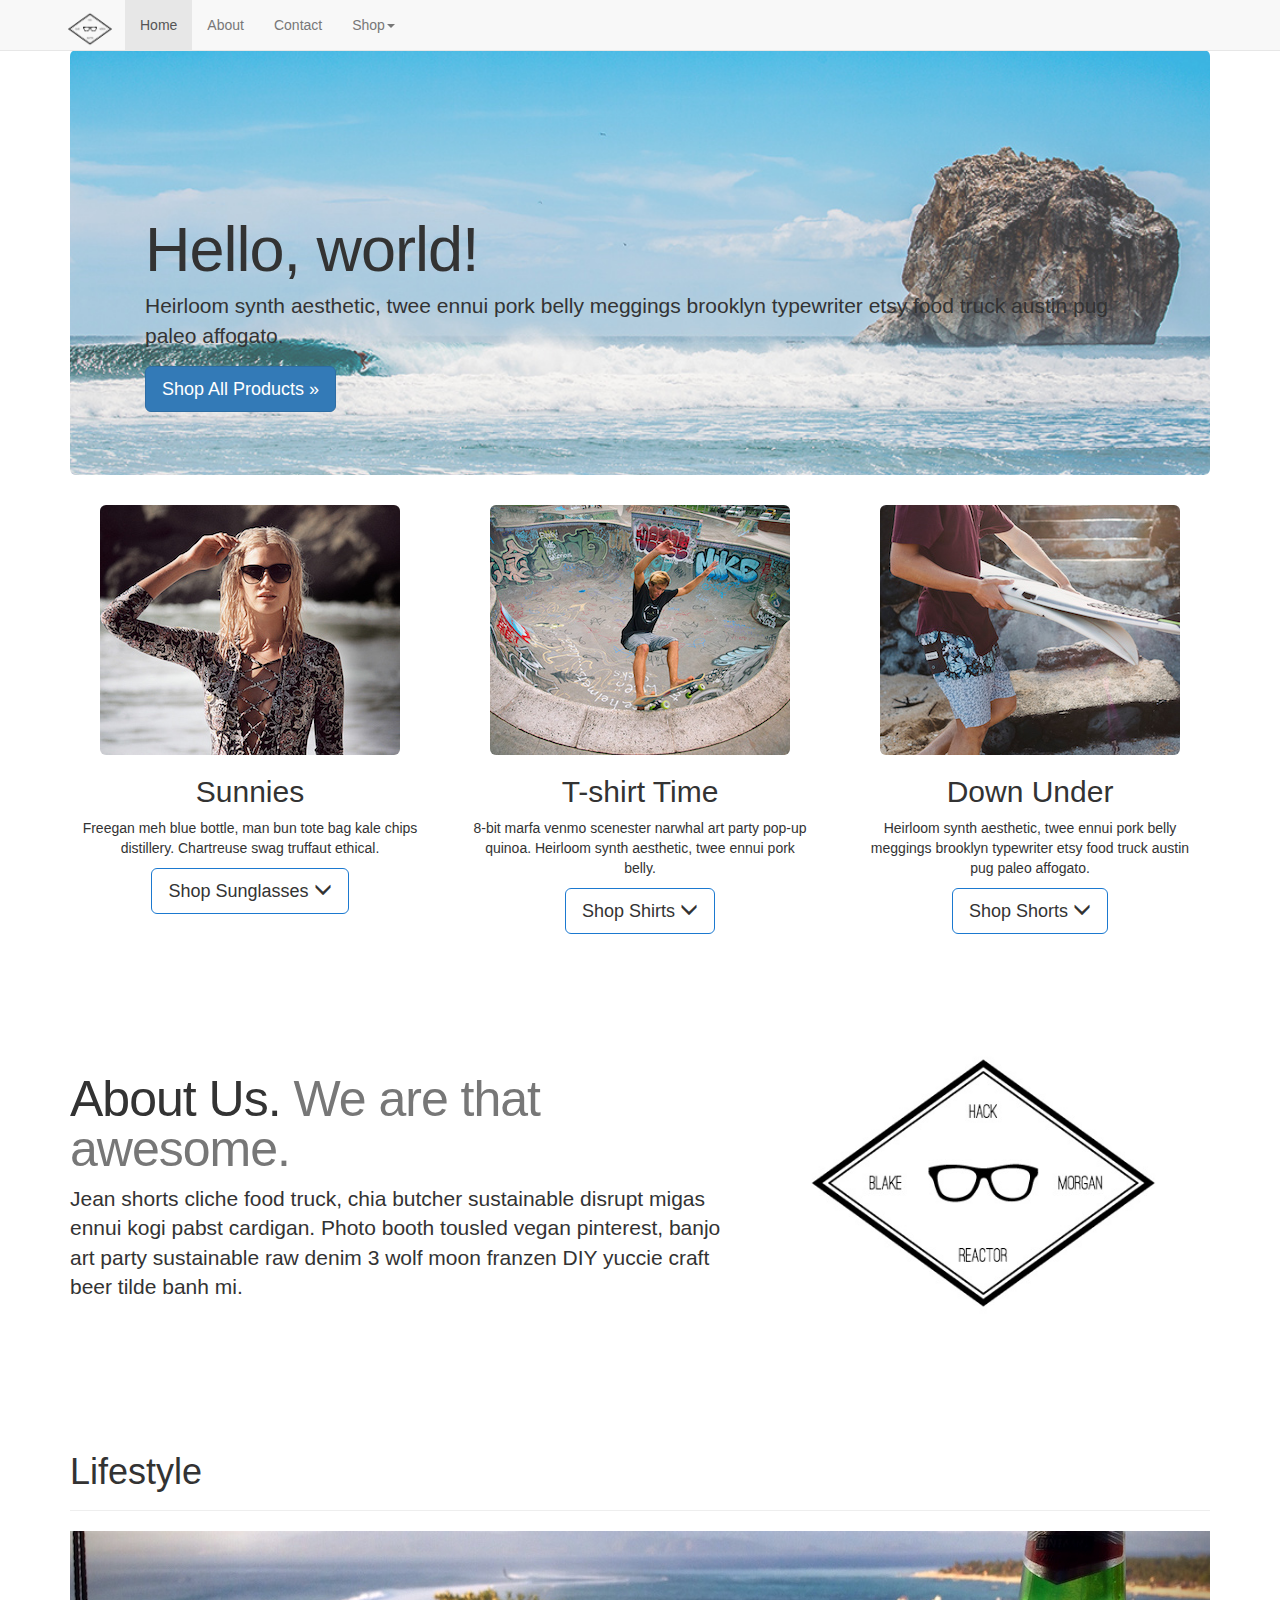
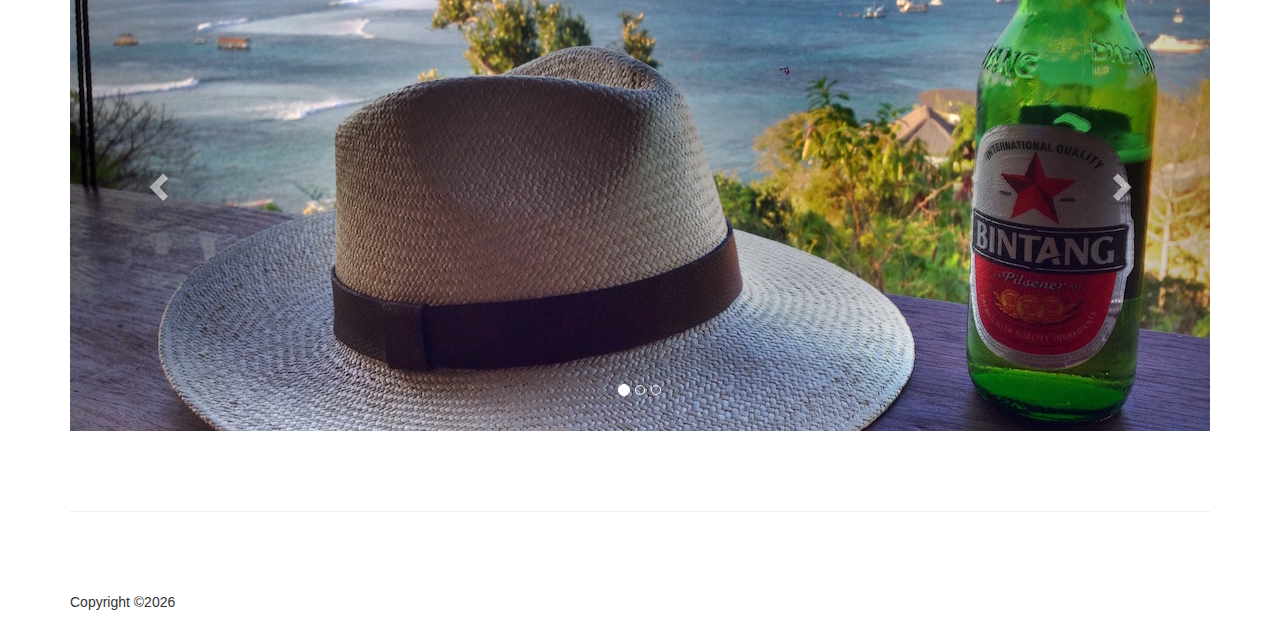
<file: index.html>
<!DOCTYPE html>
<html>

<head>
	<link rel="stylesheet" href="https://maxcdn.bootstrapcdn.com/bootstrap/3.3.7/css/bootstrap.min.css">
	<link rel='stylesheet' href='style.css'>
	<title>Hack Reactor Prep Final Project</title>
	<link rel="icon" href="logo-option-2-150px.png">
</head>

<body>
	<header>
	</header>
	<nav class="navbar navbar-default navbar-fixed-top">
		<div class="container">
			<div class="navbar-header">
				<button type="button" class="navbar-toggle collapsed" data-toggle="collapse" data-target="#navbar" aria-expanded="false" aria-controls="navbar">
					<span class="sr-only">Toggle navigation</span>
					<span class="icon-bar"></span>
					<span class="icon-bar"></span>
					<span class="icon-bar"></span>
				</button>
				<a class="navbar-brand" href="#">
					<img alt="Brand" src="img/logo-option-2-150px.png">
				</a>
			</div>
			<div id="navbar" class="navbar-collapse collapse">
				<ul class="nav navbar-nav">
					<li class="active">
						<a href="#">Home</a>
					</li>
					<li>
						<a href="#about">About</a>
					</li>
					<li>
						<a href="#contact">Contact</a>
					</li>
					<li class="dropdown">
              			<a href="#" class="dropdown-toggle" data-toggle="dropdown" role="button" aria-haspopup="true" aria-expanded="false">Shop<span class="caret"></span>
              			</a>
              			<ul class="dropdown-menu">
			                <li>
			                	<a href="#">Sunglasses</a>
			                </li>
			                <li role="separator" class="divider"></li>
			                <li>
			                	<a href="#">Shirts</a>
			                </li>
			                <li role="separator" class="divider"></li>
			                <li>
			                	<a href="#">Bottoms</a>
			                </li>
             			</ul>
            		</li>
				</ul>
			</div>
			<!--/.nav-collapse -->
		</div>
	</nav>

	<content>

		<div class="container marketing">

	 		<div class="jumbotron">
      			<div class="container">
        			<h1 class="featurette-heading">Hello, world!</h1>
        			<p>Heirloom synth aesthetic, twee ennui pork belly meggings brooklyn typewriter etsy food truck austin pug paleo affogato.</p>
        			<p><a class="btn btn-primary btn-lg" href="#" role="button">Shop All Products &raquo;</a></p>
      			</div>

    		</div>

		<!-- Three columns of text below header -->
			<div class="row">
				<div id="sunglassesMain" class="col-lg-4">
					<img class="img-rounded" src="img/lifestyle/d'blanc_by_pierrot_68-DRK_2.jpg">
					<h2>Sunnies </h2>
					<p>Freegan meh blue bottle, man bun tote bag kale chips distillery. Chartreuse swag truffaut ethical.</p>
					<button type="button" class="btn btn-default btn-lg" style="border-color: #1b79d0">Shop Sunglasses <span class="glyphicon glyphicon-menu-down " aria-hidden="true"></span>
					</button>
				</div>
				<div id="shirtsMain" class="col-lg-4">
					<img class="img-rounded" src="img/lifestyle/VS_FALL_2016-BW-22.jpg">
					<h2>T-shirt Time </h2>
					<p>8-bit marfa venmo scenester narwhal art party pop-up quinoa. Heirloom synth aesthetic, twee ennui pork belly.</p>
					<button type="button" class="btn btn-default btn-lg" style="border-color: #1b79d0">Shop Shirts <span class="glyphicon glyphicon-menu-down" aria-hidden="true"></span>
					</button>
				</div>
				<div id="bottomsMain" class="col-lg-4">
					<img class="img-rounded" src="img/lifestyle/VISSLA-Hawaii-3241.jpg">
					<h2>Down Under</h2>
					<p>Heirloom synth aesthetic, twee ennui pork belly meggings brooklyn typewriter etsy food truck austin pug paleo affogato.</p>
					<button type="button" class="btn btn-default btn-lg" style="border-color: #1b79d0">Shop Shorts <span class="glyphicon glyphicon-menu-down" aria-hidden="true"></span>
					</button>
				</div>
			</div>


		</div>

		<div class="container marketing">
			<div class="row featurette">
				<div class="col-md-7">
         			<h2 class="featurette-heading">About Us. <span class="text-muted">We are that awesome.</span></h2>
          			<p class="lead">Jean shorts cliche food truck, chia butcher sustainable disrupt migas ennui kogi pabst cardigan. Photo booth tousled vegan pinterest, banjo art party sustainable raw denim 3 wolf moon franzen DIY yuccie craft beer tilde banh mi.</p>
        		</div>
        		<div class="col-md-5">
          			<img class="featurette-image img-responsive center-block" src="img/logo-b-m-500px.jpg" alt="logo image">
        		</div>

      		</div>

			<div class="page-header">
        		<h1>Lifestyle</h1>
   			</div>
   			<div id="carousel-example-generic" class="carousel slide" data-ride="carousel">
        		<ol class="carousel-indicators">
         			<li data-target="#carousel-example-generic" data-slide-to="0" class="active"></li>
          			<li data-target="#carousel-example-generic" data-slide-to="1"></li>
          			<li data-target="#carousel-example-generic" data-slide-to="2"></li>
        		</ol>
       			<div class="carousel-inner" role="listbox">
          			<div class="item active">
            			<img src="img/bali-hat-and-bingtang.JPG" alt="First slide">
          			</div>
          			<div class="item">
            			<img src="img/lifestyle/walking-shorts-carousel.jpg" alt="Second slide">
          			</div>
          			<div class="item">
            			<img src="img/lifestyle-placeholder-slide.JPG" alt="Third slide">
         			</div>
        		</div>
        		<a class="left carousel-control" href="#carousel-example-generic" role="button" data-slide="prev">
          			<span class="glyphicon glyphicon-chevron-left" aria-hidden="true"></span>
          			<span class="sr-only">Previous</span>
        		</a>
        		<a class="right carousel-control" href="#carousel-example-generic" role="button" data-slide="next">
          			<span class="glyphicon glyphicon-chevron-right" aria-hidden="true"></span>
          			<span class="sr-only">Next</span>
        		</a>
      		</div>

			<hr class="featurette-divider">

			<footer id="footer">
				<p>Copyright Year</p>

			</footer>
		</div>
	</content>

	<script src="https://ajax.googleapis.com/ajax/libs/jquery/3.1.0/jquery.min.js"></script>
	<script src="https://maxcdn.bootstrapcdn.com/bootstrap/3.3.7/js/bootstrap.min.js"></script>
	<script>
		//change copyright year in footer to current year
		var today = new Date();
		var year = today.getFullYear();
		var el = document.getElementById('footer');
		el.innerHTML = '<p>Copyright &copy;' + year + '</p>';
	</script>

</body>

</html>
</file>
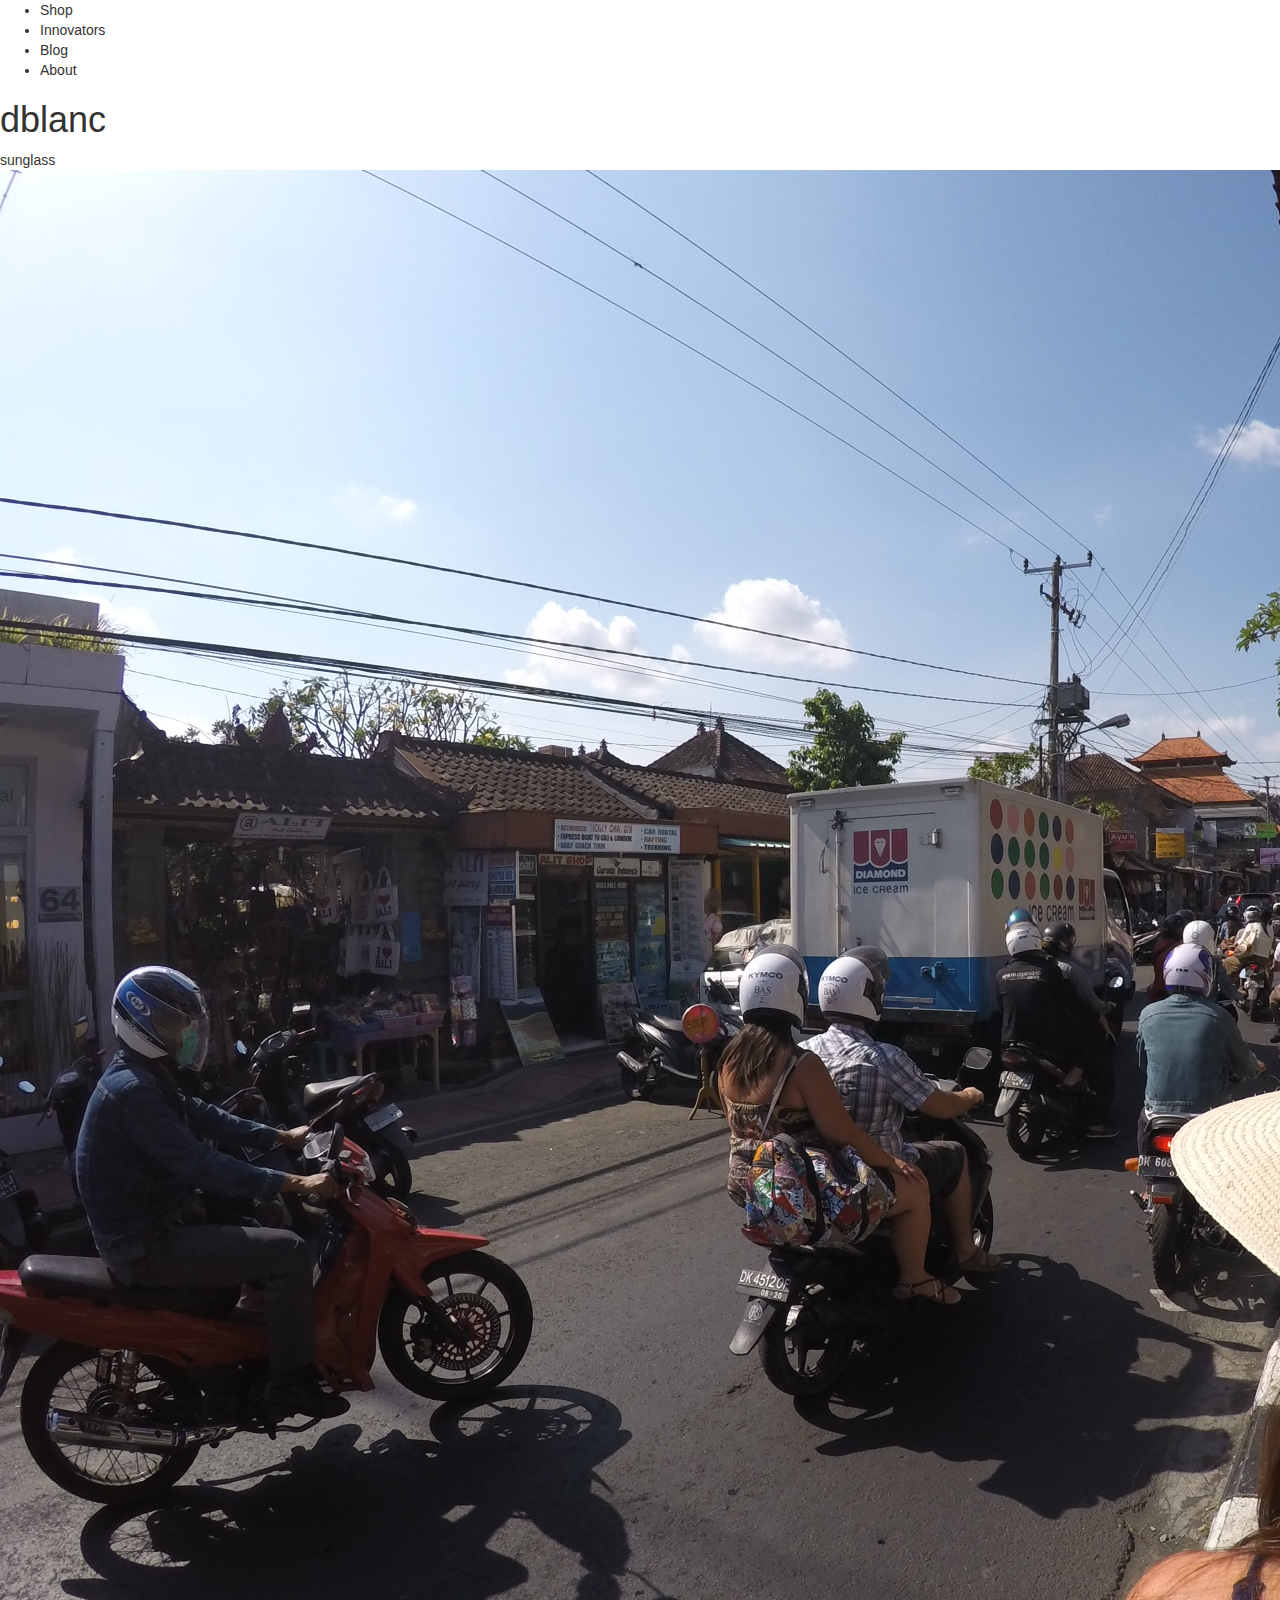
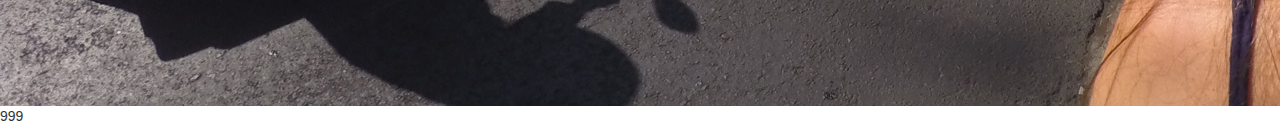
<file: hr-b-m-product-detail-page.html>
<!DOCTYPE html>
<html>

<head>
	<title>This is the HTML base</title>
	<link rel="stylesheet" href="https://maxcdn.bootstrapcdn.com/bootstrap/3.3.7/css/bootstrap.min.css">
</head>

<body>
	<header>
	</header>
	<nav>
		<ul>
			<li>Shop</li>
			<li>Innovators</li>
			<li>Blog</li>
			<li>About</li>

		</ul>

	</nav>
	<content>
	<div id='dblanc' class='sunglasses product'>
			<div class='name'>
					<h1>dblanc</h1>
			</div>
			<div class='category'>
				sunglass
			</div>
			<img src='img/hat_high_res_streets.JPG'>
			<div class='price'>
				999
			</div>
	</div>

	</content>
	<footer>
		<p>

		</p>

	</footer>
	<script src="https://ajax.googleapis.com/ajax/libs/jquery/3.1.0/jquery.min.js"></script>
	<script>

	</script>

</body>

</html>
</file>
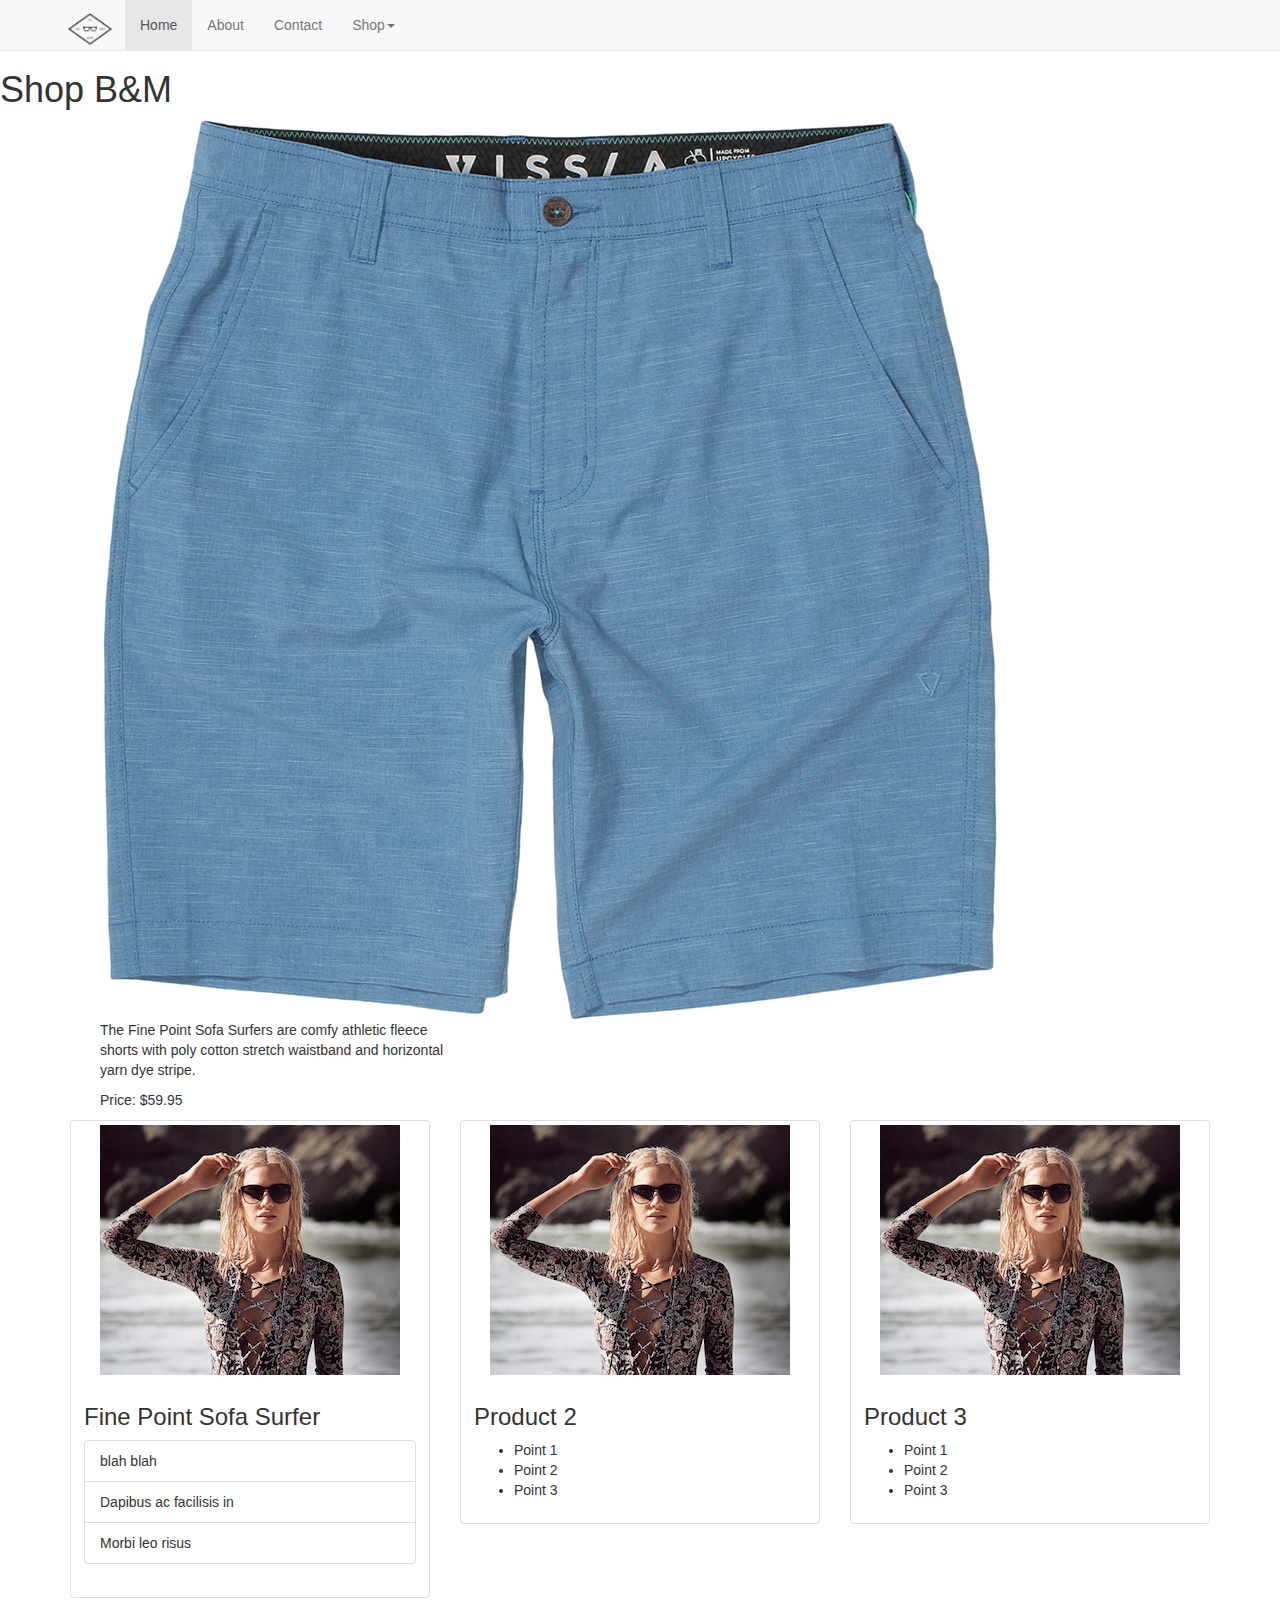
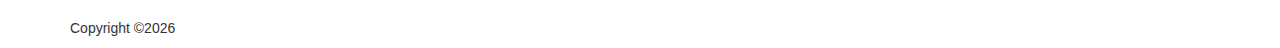
<file: product-archive.html>
<!DOCTYPE html>
<html>

<head>
	<title>This is the HTML base</title>
	<link rel="stylesheet" href="https://maxcdn.bootstrapcdn.com/bootstrap/3.3.7/css/bootstrap.min.css">
	<link rel='stylesheet' href='style.css'>
</head>

<body>
	<header>
	</header>
	<nav class="navbar navbar-default navbar-fixed-top">
		<div class="container">
			<div class="navbar-header">
				<button type="button" class="navbar-toggle collapsed" data-toggle="collapse" data-target="#navbar" aria-expanded="false" aria-controls="navbar">
					<span class="sr-only">Toggle navigation</span>
					<span class="icon-bar"></span>
					<span class="icon-bar"></span>
					<span class="icon-bar"></span>
				</button>
				<a class="navbar-brand" href="#"><img alt="Brand" src="img/logo-option-2-150px.png"></a>
			</div>
			<div id="navbar" class="collapse navbar-collapse">
				<ul class="nav navbar-nav">
					<li class="active"><a href="#">Home</a></li>
					<li><a href="#about">About</a></li>
					<li><a href="#contact">Contact</a></li>
					<li class="dropdown">
              			<a href="#" class="dropdown-toggle" data-toggle="dropdown" role="button" aria-haspopup="true" aria-expanded="false">Shop<span class="caret"></span>
              			</a>
              			<ul class="dropdown-menu">
			                <li>
			                	<a href="#">Sunglasses</a>
			                </li>
			                <li role="separator" class="divider"></li>
			                <li>
			                	<a href="#">Shirts</a>
			                </li>
			                <li role="separator" class="divider"></li>
			                <li>
			                	<a href="#">Bottoms</a>
			                </li>
             			</ul>
            		</li>
				</ul>
			</div>
			<!--/.nav-collapse -->
		</div>
	</nav>
	<content>

	<h1> Shop B&M </h1>
	
		<div class="container marketing">
			<div class='container'>
    			<div id="sunglassesMain" class="col-sm-6 col-md-4">
      				<img src="img/product/blue-FIN-shorts.jpg">
      				<p>The Fine Point Sofa Surfers are comfy athletic fleece shorts with poly cotton stretch waistband and horizontal yarn dye stripe.</p>
      				<p>Price: $59.95</p>
      				<div class="row">
       

    			</div>
  			</div>

		</div>




		<div class="row">
		<div class="col-sm-6 col-md-4">
		    <div class="thumbnail">
		      	<img src="img/lifestyle/d'blanc_by_pierrot_68-DRK_2.jpg"/>
		      	<div class="caption">
		        <h3>Fine Point Sofa Surfer</h3>
		        <ul class="list-group">
			            <li class="list-group-item">blah blah</li>
			            <li class="list-group-item">Dapibus ac facilisis in</li>
			            <li class="list-group-item">Morbi leo risus</li>
			     </ul>
		      	</div>
		    </div>
		</div>
		<div class="col-sm-6 col-md-4">
		  	<div class="thumbnail">
		      	<img src="img/lifestyle/d'blanc_by_pierrot_68-DRK_2.jpg"/>
		     	 <div class="caption">
		        <h3>Product 2</h3>
		        <ul> 
					<li> Point 1 </li>
					<li> Point 2 </li>
					<li> Point 3 </li>
				</ul>
		      	</div>
		    </div>
		</div>
		<div class="col-sm-6 col-md-4">
		    <div class="thumbnail">
		      	<img src="img/lifestyle/d'blanc_by_pierrot_68-DRK_2.jpg">
		     	<div class="caption">
		        <h3>Product 3</h3>
		        <ul> 
					<li> Point 1 </li>
					<li> Point 2 </li>
					<li> Point 3 </li>
				</ul>
		      	</div>
		    </div>
		</div>
	</div>

	</content>

	<footer id="footer">
		<p>Copyright Year</p>

	</footer>
	<script src="https://ajax.googleapis.com/ajax/libs/jquery/3.1.0/jquery.min.js"></script>
	<script src="https://maxcdn.bootstrapcdn.com/bootstrap/3.3.7/js/bootstrap.min.js"></script>
	<script>
		//change copyright year in footer to current year
		var today = new Date();
		var year = today.getFullYear();
		var el = document.getElementById('footer');
		el.innerHTML = '<p>Copyright &copy;' + year + '</p>';
	</script>

</body>

</html>
</file>
<file: style.css>
/* CUSTOMIZE THE NAVBAR
-------------------------------------------------- */

.navbar-wrapper {
  position: absolute;
  top: 0;
  right: 0;
  left: 0;
  z-index: 20;
}

.navbar-wrapper > .container {
  padding-right: 0;
  padding-left: 0;
}
.navbar-wrapper .navbar {
  padding-right: 15px;
  padding-left: 15px;
}
.navbar-wrapper .navbar .container {
  width: auto;
}

/* Carousel base class */
.carousel {
  height: 500px;
  margin-bottom: 60px;
}
/* Since positioning the image, we need to help out the caption */
.carousel-caption {
  z-index: 10;
}

/* Declare heights because of positioning of img element */
.carousel .item {
  height: 500px;
  background-color: #777;
}
.carousel-inner > .item > img {
  position: absolute;
  top: 0;
  left: 0;
  min-width: 100%;
  height: 500px;
}

nav  img {
  width: 70px;

}
.navbar-brand {
  padding:0!important

}

body {
  padding-top: 50px;

}


.jumbotron {
background-image: url('img/lifestyle/1000px-wide-2.jpg');

height: 100%;
width: 100%;
background-size: cover;
}


/* MARKETING CONTENT
-------------------------------------------------- */

/* Center align the text within the three columns below the carousel */
.marketing .col-lg-4 {
  margin-bottom: 20px;
  text-align: center;
}
.marketing h2 {
  font-weight: normal;
}
.marketing .col-lg-4 p {
  margin-right: 10px;
  margin-left: 10px;
}


/* Featurettes
------------------------- */

.featurette-divider {
  margin: 80px 0; /* Space out the Bootstrap <hr> more */
}

/* Thin out the marketing headings */
.featurette-heading {
  font-weight: 300;
  line-height: 1;
  letter-spacing: -1px;
}

/* RESPONSIVE CSS
-------------------------------------------------- */

@media (min-width: 768px) {
   /*Navbar positioning foo */
  .navbar-wrapper {
    margin-top: 20px;
  }
  .navbar-wrapper .container {
    padding-right: 15px;
    padding-left: 15px;
  }
  .navbar-wrapper .navbar {
    padding-right: 0;
    padding-left: 0;
  }

  /* The navbar becomes detached from the top, so we round the corners */
  .navbar-wrapper .navbar {
    border-radius: 4px;
  }

  /* Bump up size of carousel content */
  .carousel-caption p {
    margin-bottom: 40px;
    font-size: 21px;
    line-height: 1.4;
  }


    .featurette-heading {
    font-size: 50px;
  }
}

@media (min-width: 992px) {
  .featurette-heading {
    margin-top: 120px;
  }
}
</file>
